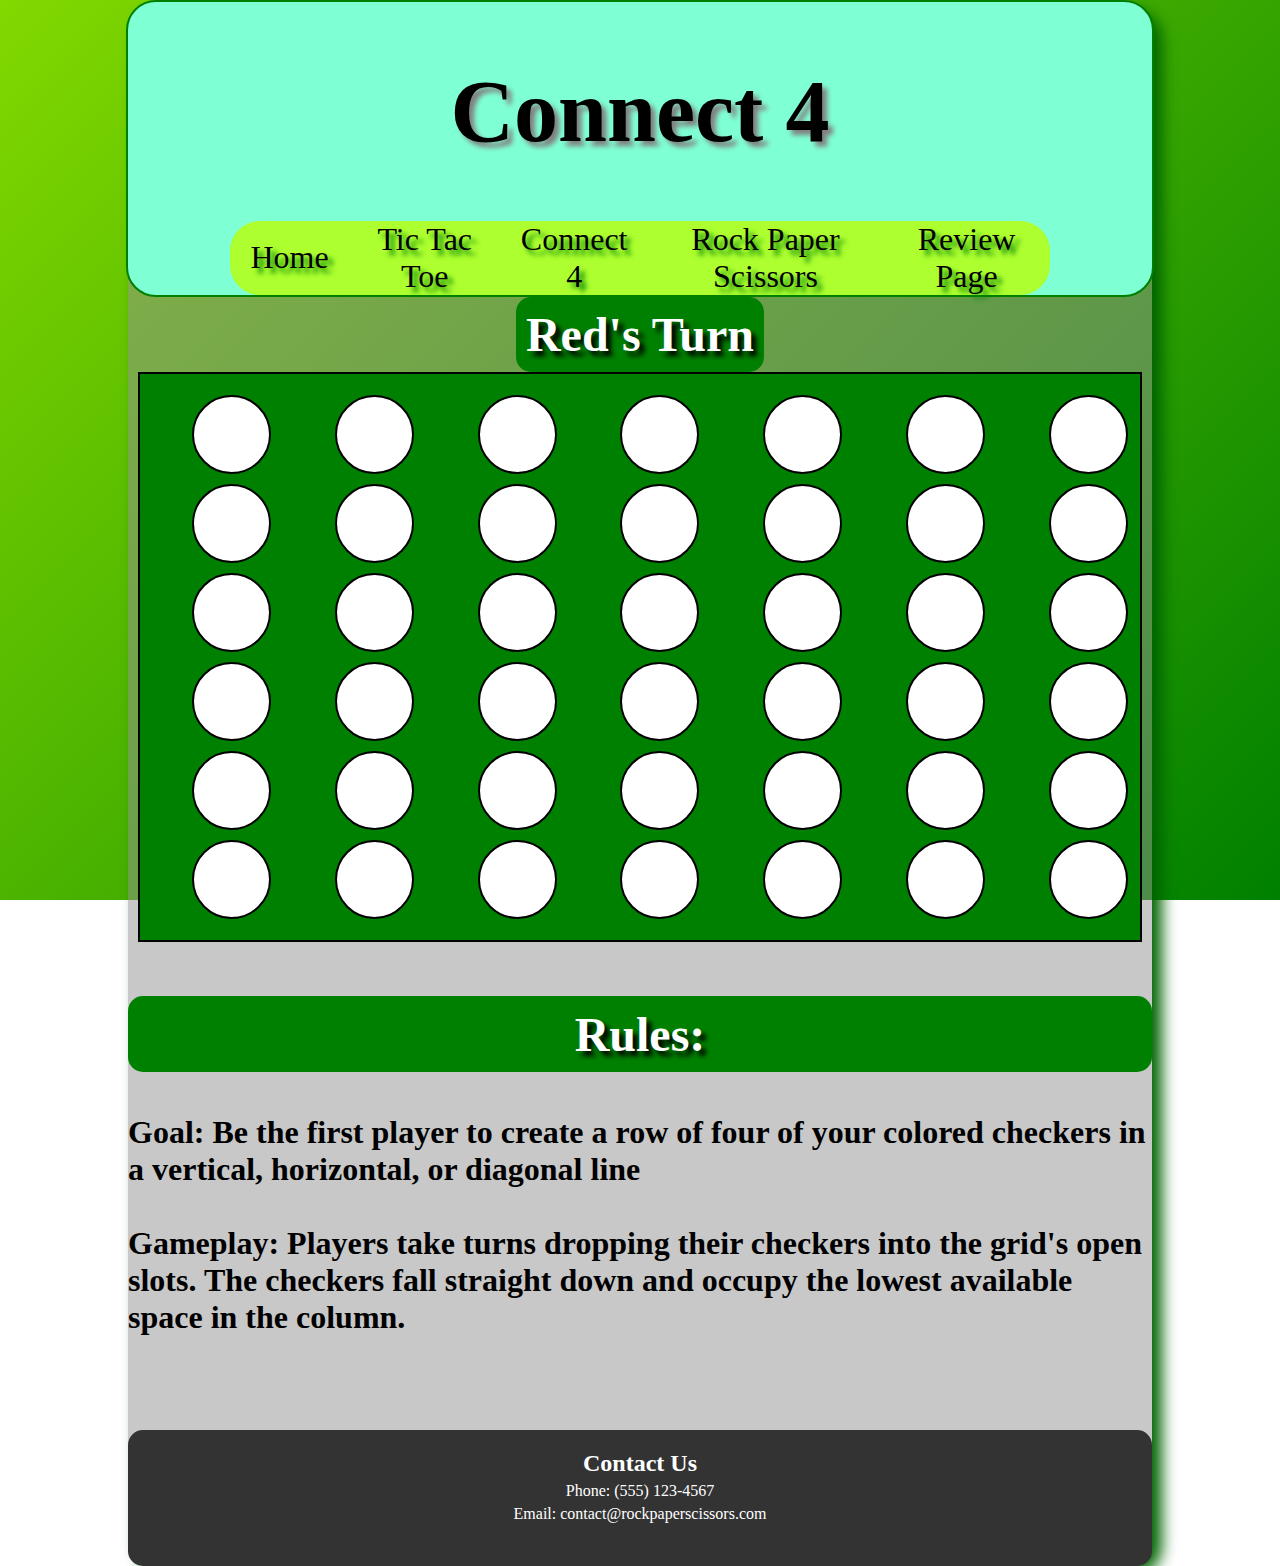
<file: projectTwo/C4.html>
<!DOCTYPE html>
<html>
    <head>
        <link rel="stylesheet" href="C4.css"/>
        <link rel="stylesheet" href="footer.css">
        <link rel="stylesheet" href="header.css">
        <link rel="stylesheet" href="Master.css">

    </head>
    <body>
        <header>
            <h1>
               Connect 4
            </h1>
            <ul>
                
                <li><a href="Homepage.html">Home</a></li>
                <li><a href="TicTacToe.html">Tic Tac Toe</a></li>
                <li><a href="C4.html">Connect 4</a></li>
                <li><a href="RPS.html">Rock Paper Scissors</a></li>
                <li><a href="reviewpage.html">Review Page</a></li>
            </ul>
        </header>
        
        <h2 id="whosturn">Red's Turn
        </h2>
        <div class="board">
            <ul class="column" id="c1">
                <p id="c1r6"></p>
                <p id="c1r5"></p>
                <p id="c1r4"></p>
                <p id="c1r3"></p>
                <p id="c1r2"></p>
                <p id="c1r1"></p>
            </ul>
            <ul class="column" id="c2">
                <p id="c2r6"></p>
                <p id="c2r5"></p>
                <p id="c2r4"></p>
                <p id="c2r3"></p>
                <p id="c2r2"></p>
                <p id="c2r1"></p>
            </ul>
            <ul class="column" id="c3">
                <p id="c3r6"></p>
                <p id="c3r5"></p>
                <p id="c3r4"></p>
                <p id="c3r3"></p>
                <p id="c3r2"></p>
                <p id="c3r1"></p>
            </ul>
            <ul class="column" id="c4">
                <p id="c4r6"></p>
                <p id="c4r5"></p>
                <p id="c4r4"></p>
                <p id="c4r3"></p>
                <p id="c4r2"></p>
                <p id="c4r1"></p>
            </ul>
            <ul class="column" id="c5">
                <p id="c5r6"></p>
                <p id="c5r5"></p>
                <p id="c5r4"></p>
                <p id="c5r3"></p>
                <p id="c5r2"></p>
                <p id="c5r1"></p>
            </ul>
            <ul class="column" id="c6">
                <p id="c6r6"></p>
                <p id="c6r5"></p>
                <p id="c6r4"></p>
                <p id="c6r3"></p>
                <p id="c6r2"></p>
                <p id="c6r1"></p>
            </ul>
            <ul class="column" id="c7">
                <p id="c7r6"></p>
                <p id="c7r5"></p>
                <p id="c7r4"></p>
                <p id="c7r3"></p>
                <p id="c7r2"></p>
                <p id="c7r1"></p>
            </ul>
        </div>

        <div>
            <br><br><br>
            <h2><b>Rules:</b></h2>
            <h4><b>Goal:</b> Be the first player to create a row of four of your colored checkers in a vertical, horizontal, or diagonal line <br><br>
            <b>Gameplay:</b> Players take turns dropping their checkers into the grid's open slots. The checkers fall straight down and occupy the lowest available space in the column.</h4> 
        </div>
        <footer>
            <div class="footer-content">
                <h3>Contact Us</h3>
                <p>Phone: (555) 123-4567</p>
                <p>Email: contact@rockpaperscissors.com</p>
                <br>
            </div>
        </footer>
    </body>
<script src="C4.js"></script>
</html>
</file>
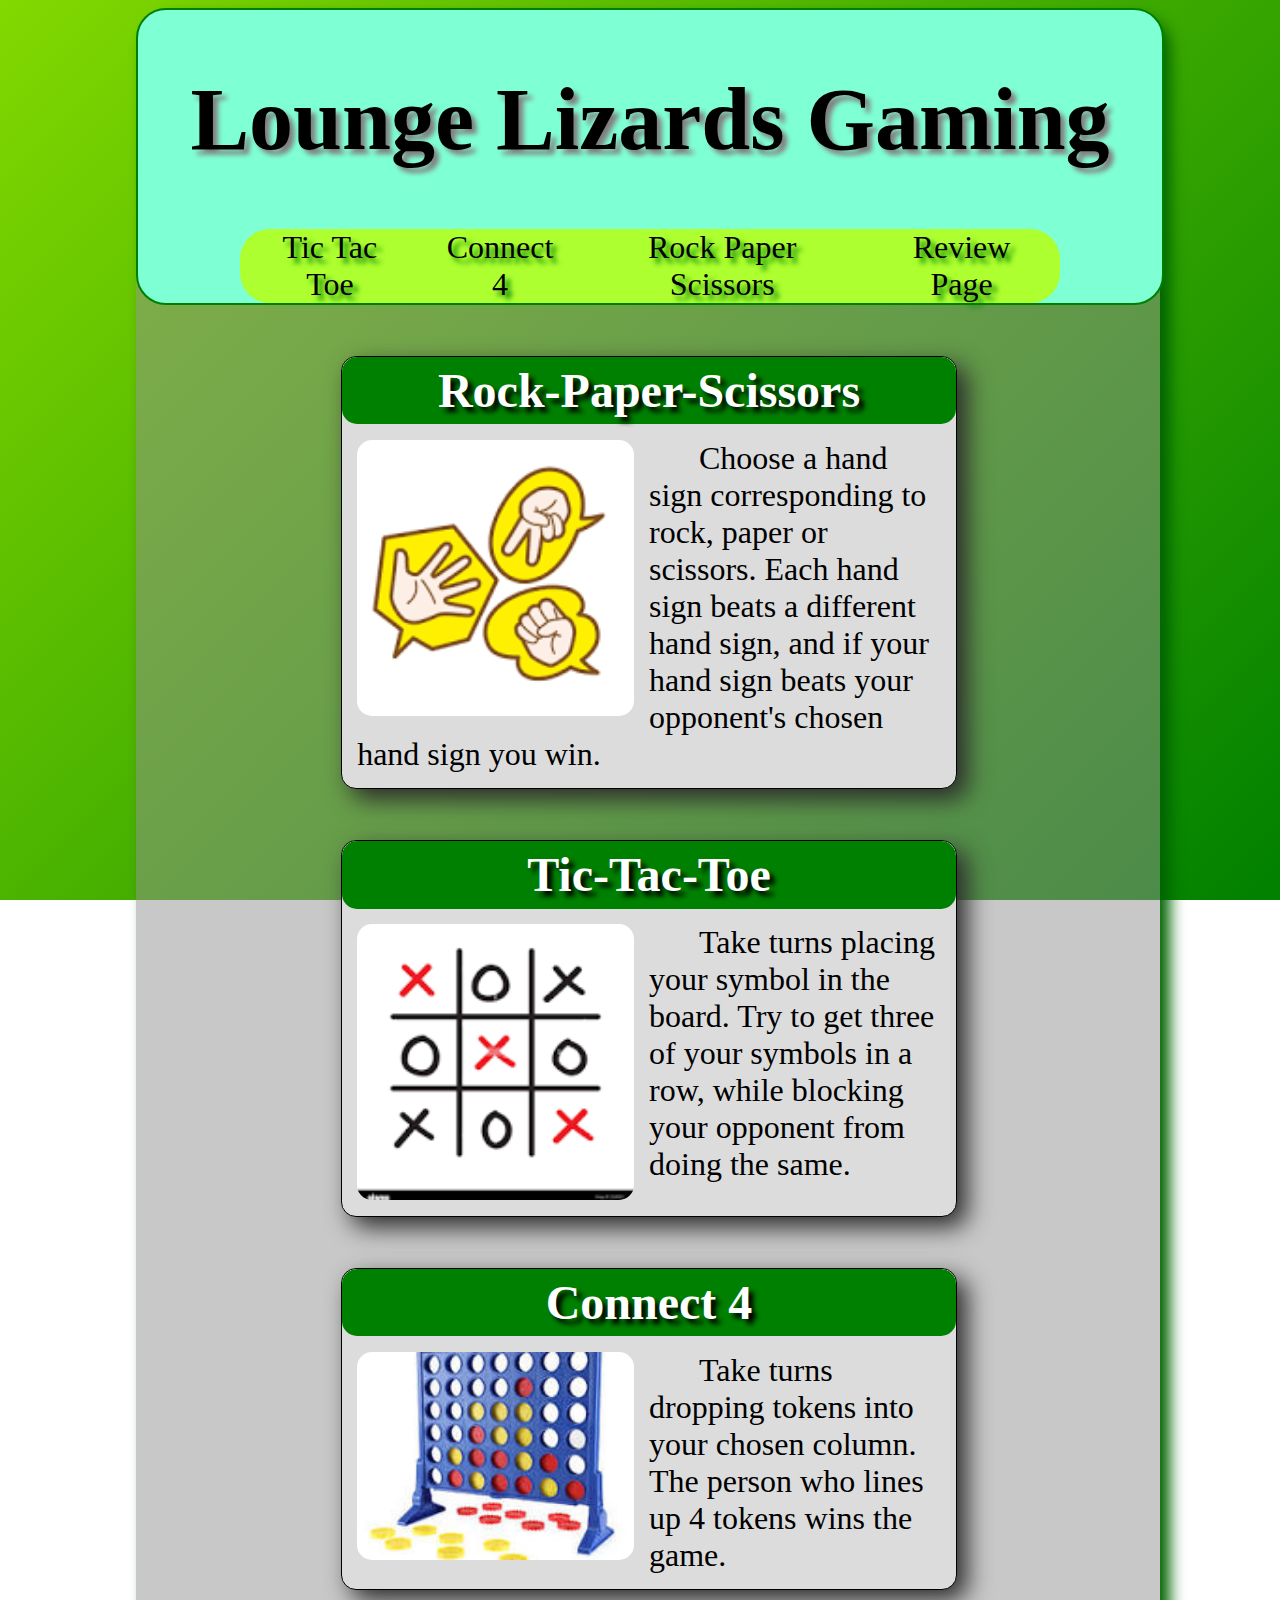
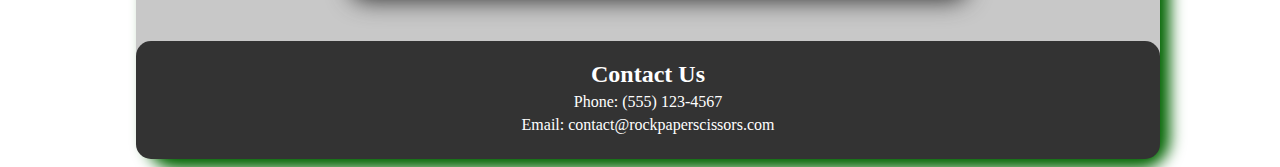
<file: projectTwo/Homepage.html>
<!DOCTYPE html>
<html>
    <head>
        <title>Lounge Lizards Gaming</title>
        <meta name="viewport" content="width=device-width, initial-scale=1">
        <link rel="stylesheet" href="header.css">
        <link rel="stylesheet" href="footer.css">
        <link rel="stylesheet" href="Master.css">
        <link rel="stylesheet" href="mobile.css">
    </head>
    <body>
        <header>
            <h1>Lounge Lizards Gaming</h1>
            <ul>
                <li><a href="TicTacToe.html">Tic Tac Toe</a></li>
                <li><a href="C4.html">Connect 4</a></li>
                <li><a href="RPS.html">Rock Paper Scissors</a></li>
                <li><a href="reviewpage.html">Review Page</a></li>
            </ul>
        </header>
        <div class="gamelink"><a href="RPS.html"><div>
            <h2>Rock-Paper-Scissors</h2>
            <img src="Rock-Paper-Scissors.png" alt="Rock-Paper-Scissors"></img>
            <p>Choose a hand sign corresponding to rock, paper or scissors. Each hand sign beats a different hand sign, and if your hand sign beats your opponent's chosen hand sign you win.</p>
        </div></a></div>
        <div class="gamelink"><a href="TicTacToe.html"><div>
            <h2>Tic-Tac-Toe</h2>
            <img src="Tic-Tac-Toe.png" alt="Tic-Tac-Toe"></img>
            <p >Take turns placing your symbol in the board. Try to get three of your symbols in a row, while blocking your opponent from doing the same. </p>
        </div></a></div>
        <div class="gamelink"><a href="C4.html"><div>
            <h2>Connect 4</h2>
            <img src="Connect 4.jpg" alt="Connect 4">
            <p>Take turns dropping tokens into your chosen column. The person who lines up 4 tokens wins the game. </p>
        </div></a></div>
        <footer>
            <div class="footer-content">
                <h3>Contact Us</h3>
                <p>Phone: (555) 123-4567</p>
                <p>Email: contact@rockpaperscissors.com</p>
            </div>
        </footer>
    </body>
</html>
</file>
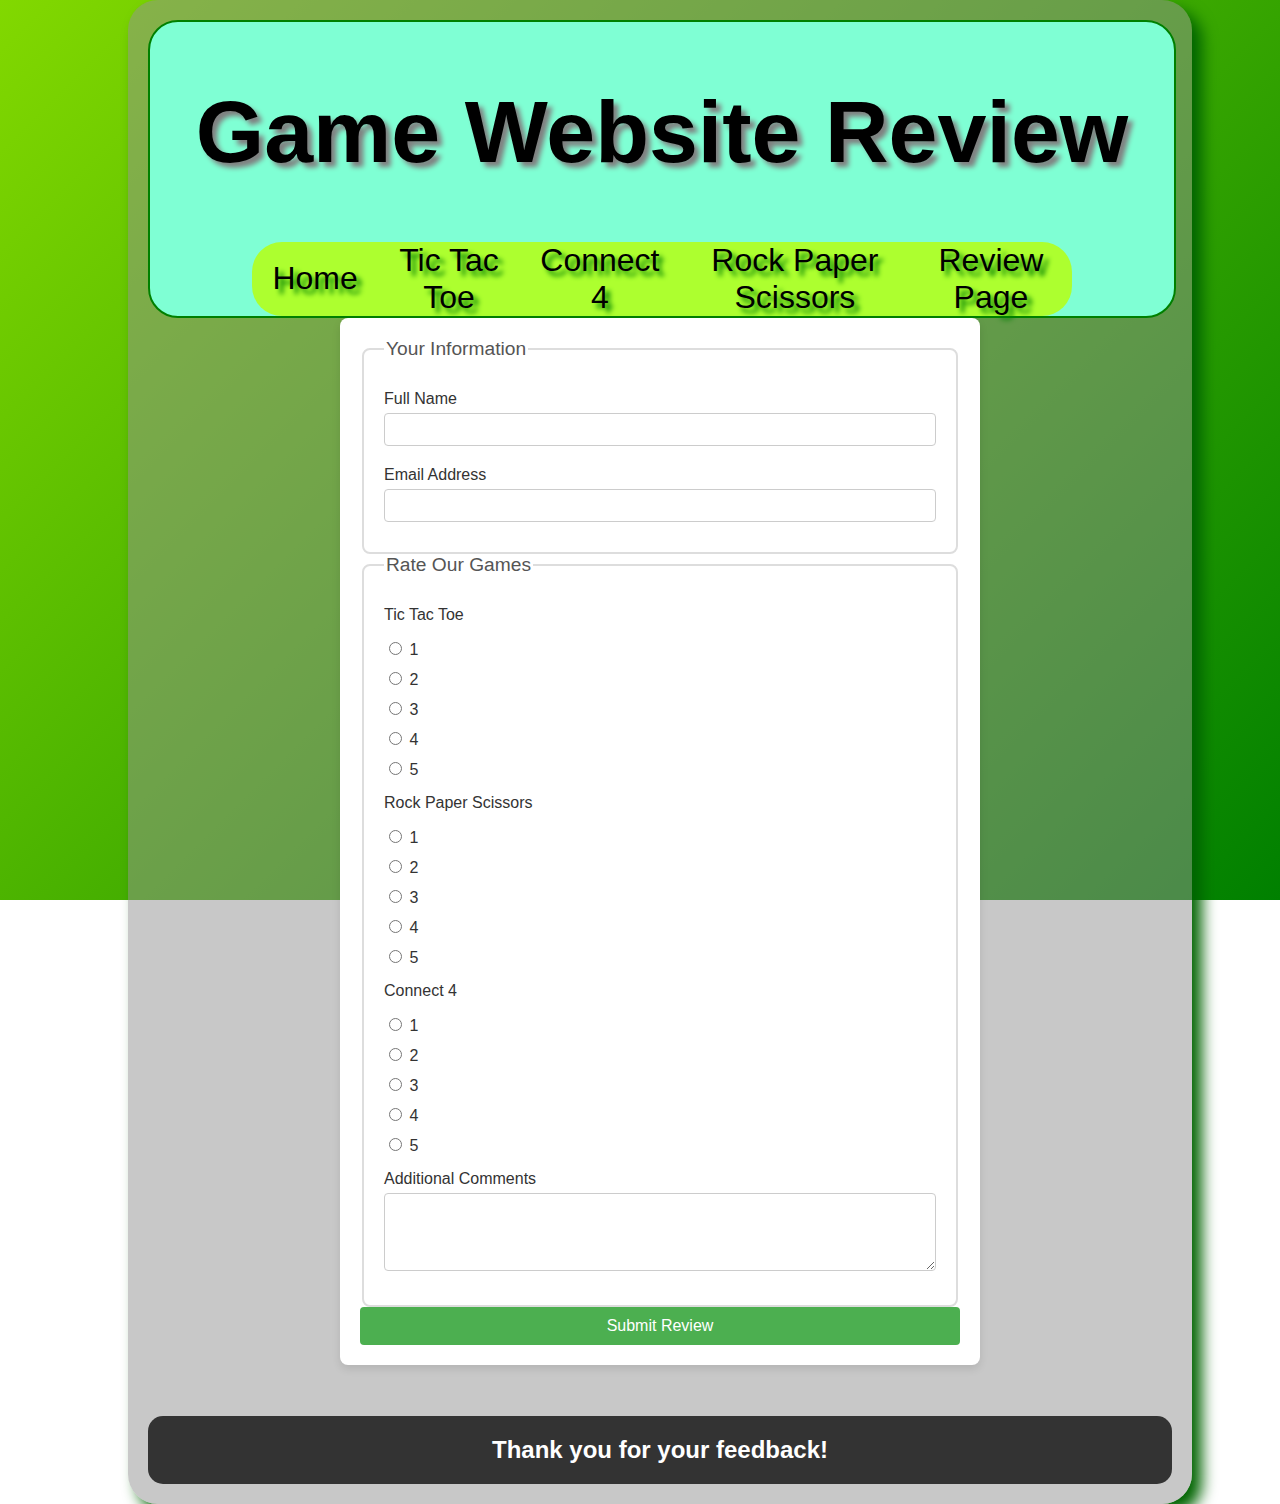
<file: projectTwo/reviewpage.html>
<!DOCTYPE html>
<html lang="en">
<head>
    <meta charset="UTF-8">
    <meta name="viewport" content="width=device-width, initial-scale=1.0">
    <title>Game Review</title>
    <link rel="stylesheet" href="header.css">
    <link rel="stylesheet" href="footer.css">
    <link rel="stylesheet" href="reviewpage.css">
    <link rel="stylesheet" href="Master.css">
    <script src="reviewpage.js"></script>
</head>
<body>

<!-- Header Section -->
<header>
    <h1>Game Website Review</h1>
    <ul>
        <li><a href="Homepage.html">Home</a></li>
        <li><a href="TicTacToe.html">Tic Tac Toe</a></li>
        <li><a href="C4.html">Connect 4</a></li>
        <li><a href="RPS.html">Rock Paper Scissors</a></li>
        <li><a href="reviewpage.html">Review Page</a></li>
    </ul>
</header>

<div class="container">
    
    <form id="reviewForm" onsubmit="handleFormSubmit(event)">
        <fieldset>
            <legend>Your Information</legend>
            <label for="name">Full Name</label>
            <input type="text" id="name" name="name" required>

            <label for="email">Email Address</label>
            <input type="email" id="email" name="email" required>
        </fieldset>

        <fieldset>
            <legend>Rate Our Games</legend>

            <!-- Tic Tac Toe Rating -->
            <div class="rating-section">
                <label for="tic-tac-toe-rating" class="rating-label">Tic Tac Toe</label>
                <div>
                    <label><input type="radio" name="tic_tac_toe_rating" value="1"> 1</label>
                    <label><input type="radio" name="tic_tac_toe_rating" value="2"> 2</label>
                    <label><input type="radio" name="tic_tac_toe_rating" value="3"> 3</label>
                    <label><input type="radio" name="tic_tac_toe_rating" value="4"> 4</label>
                    <label><input type="radio" name="tic_tac_toe_rating" value="5"> 5</label>
                </div>
            </div>

            <!-- Rock Paper Scissors Rating -->
            <div class="rating-section">
                <label for="rock-paper-scissors-rating" class="rating-label">Rock Paper Scissors</label>
                <div>
                    <label><input type="radio" name="rock_paper_scissors_rating" value="1"> 1</label>
                    <label><input type="radio" name="rock_paper_scissors_rating" value="2"> 2</label>
                    <label><input type="radio" name="rock_paper_scissors_rating" value="3"> 3</label>
                    <label><input type="radio" name="rock_paper_scissors_rating" value="4"> 4</label>
                    <label><input type="radio" name="rock_paper_scissors_rating" value="5"> 5</label>
                </div>
            </div>

            <!-- Connect 4 Rating -->
            <div class="rating-section">
                <label for="connect-4-rating" class="rating-label">Connect 4</label>
                <div>
                    <label><input type="radio" name="connect_4_rating" value="1"> 1</label>
                    <label><input type="radio" name="connect_4_rating" value="2"> 2</label>
                    <label><input type="radio" name="connect_4_rating" value="3"> 3</label>
                    <label><input type="radio" name="connect_4_rating" value="4"> 4</label>
                    <label><input type="radio" name="connect_4_rating" value="5"> 5</label>
                </div>
            </div>

            <label for="comments">Additional Comments</label>
            <textarea id="comments" name="comments" rows="4"></textarea>
        </fieldset>

        <button type="submit">Submit Review</button>
    </form>
</div>

<!-- Footer Section -->
<footer>
    <div class="footer-content">
        <h3>Thank you for your feedback!</h3>
    </div>
</footer>

</body>
</html>
</file>
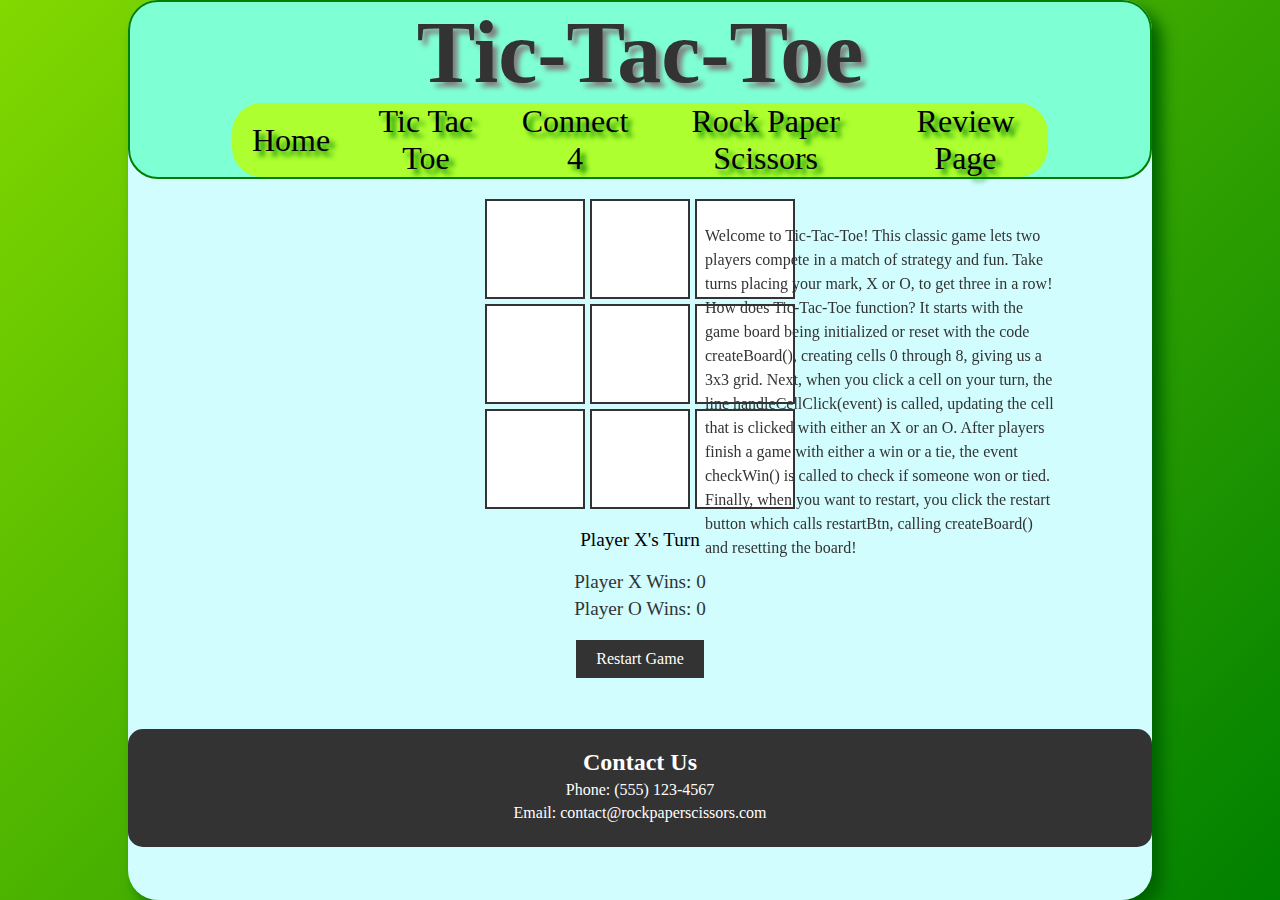
<file: projectTwo/TicTacToe.html>
<!DOCTYPE html>
<html lang="en">
<head>
    <meta charset="UTF-8">
    <meta name="viewport" content="width=device-width, initial-scale=1.0">
    <title>Tic-Tac-Toe!</title>
    
    <link rel="stylesheet" href="TTT.css">
    <link rel="stylesheet" href="header.css">
    <link rel="stylesheet" href="footer.css">
    <link rel="stylesheet" href="Master.css">
</head>
<body>
    <header>
        <h1>Tic-Tac-Toe</h1>
        <ul>
            <li><a href="Homepage.html">Home</a></li>
            <li><a href="TicTacToe.html">Tic Tac Toe</a></li>
            <li><a href="C4.html">Connect 4</a></li>
            <li><a href="RPS.html">Rock Paper Scissors</a></li>
            <li><a href="reviewpage.html">Review Page</a></li></ul>
    </header>
    <div class="container">
        
        <div class="game-board" id="gameBoard">
            <!-- Cells for the game will be generated here -->
        </div>
        <div class="status" id="status">Player X's Turn</div>
        <div class="scoreboard">
            <p>Player X Wins: <span id="playerXWins">0</span></p>
            <p>Player O Wins: <span id="playerOWins">0</span></p>
        </div>
        
        <button class="restart" id="restartBtn">Restart Game</button>
    </div>
    <div class="description-container">
        <p id="rightDescription">
            Welcome to Tic-Tac-Toe! This classic game lets two players compete in a match of strategy and fun. Take turns placing your mark, X or O, to get three in a row!
        <br>
            How does Tic-Tac-Toe function? It starts with the game board being initialized or reset with the code createBoard(), creating cells 0 through 8, giving us a 3x3 grid. Next, when you click a cell on your turn, the line handleCellClick(event) is called, updating the cell that is clicked with either an X or an O. After players finish a game with either a win or a tie, the event checkWin() is called to check if someone won or tied. Finally, when you want to restart, you click the restart button which calls restartBtn, calling createBoard() and resetting the board!
        </p>
    </div>
    <script src="TTT.js"></script>
    <footer>
        <div class="footer-content">
            <h3>Contact Us</h3>
            <p>Phone: (555) 123-4567</p>
            <p>Email: contact@rockpaperscissors.com</p>
        </div>
    </footer>
</body>
</html>
</file>
<file: projectTwo/C4.css>
html {

    font-family: 'Times New Roman', Times, serif;
}

header {
    width: 100%; /* Make the header span across the screen */
    min-height: 60px; /* Set a minimum height for better alignment */
}

header ul {
    display: flex;
    align-items: center; /* Center items vertically */
    justify-content: center; /* Center items horizontally */
    list-style-type: none;
    padding: 0; /* Remove default padding */
    margin: 0; /* Remove default margin */
}

header ul li {
    margin: 0 20px; /* Space between items */
}

header ul li a {
    text-decoration: none; /* Remove underline */
    color: black; /* Text color */
}

body {
    display: grid;
    place-items: center;
    margin: 0; /* Remove default body margin */
}

h1, h2 {
    text-align: center;
}

.board {
    display: grid;
    grid-template-columns: repeat(7, 1fr);
    border: 2px solid black;
    width: 1000px;
    background-color: green;
}

ul.column {
    display: grid;
    place-items: center;
}

ul.column p {
    margin: 5px;
    width: 75px;
    height: 75px;
    border: 2px solid black;
    border-radius: 50%;
    background-color: white;
}

ul.column:hover {
    cursor: pointer;
    background-color: aquamarine;
}

@media (max-width: 700px) {
    .board {
        width: 500px;
    }
    ul.column p {
        width: 55px;
        height: 55px;
    }
}

@media (max-width: 520px) {
    .board {
        width: 400px;
    }
    ul.column p {
        width: 40px;
        height: 40px;
    }
}
</file>
<file: projectTwo/footer.css>
/* Footer Styles */
footer {
    background-color: #333; /* Dark background for footer */
    color: #fff; /* White text color */
    text-align: center; /* Center text */
    padding: 20px 0; /* Vertical padding */
    position: relative; /* Position relative for any absolute children */
    bottom: 0; /* Stick to the bottom */
    width: 100%; /* Full width */
}

.footer-content h3 {
    margin: 0; /* Remove default margin */
    font-size: 1.5em; /* Font size for heading */
}

.footer-content p {
    margin: 5px 0; /* Space between paragraphs */
    font-size: 1em; /* Font size for text */
}
</file>
<file: projectTwo/header.css>
/* header.css */
header {
    width: 100%; /* Make the header span across the screen */
    min-height: 60px; /* Set a minimum height for better alignment */
    background-color: aquamarine;
}

header ul {
    display: flex;
    align-items: center; /* Center items vertically */
    justify-content: center; /* Center items horizontally */
    list-style-type: none;
    padding: 0; /* Remove default padding */
    margin: 0; /* Remove default margin */
    background-color: greenyellow;
}

header ul li {
    margin: 0 20px; /* Space between items */
}

header ul li a {
    text-decoration: none; /* Remove underline */
    color: black; /* Text color */
}
</file>
<file: projectTwo/Master.css>
html{
    background: linear-gradient(135deg,rgb(130, 216, 0),green);
    background-attachment: fixed;
    font-family: 'Times New Roman', Times, serif;
}
body{
    position: relative;
    width: 80%;
    left: 10%;
    background-color: rgba(145, 145, 145, .5);
    border-radius: 30px;
    box-shadow: darkgreen 10px 10px 15px;
}

header{
    text-align: center;
    margin: 0%;
    border-style: solid;
    border-width: 2px;
    border-color: green;
    border-radius: 30px;
    text-shadow: Gray 5px 5px 5px;
}
header ul{
    text-shadow: green 5px 5px 5px;
    font-size: 2em;
    border-radius: 30px;
    width: 80%;
    margin-left: 10%;
}
h1{
    font-size: 5.5em;
}
h2{
    background-color: green;
    color: white;
    text-align: center;
    font-size: 3em;
    margin: 0%;
    text-shadow: black 5px 5px 5px;
    border-radius: 15px;
    padding: 1%;
}
h4{
    font-size: 2em;
}
div.gamelink{
    position: relative;
    width: 60%;
    overflow: auto;
    background-color: gainsboro;
    border-style: solid;
    border-color: black;
    border-width: 1px;
    margin-top: 5%;
    margin-left: 20%;
    box-shadow: 10px 10px 25px rgb(43, 43, 43);
    border-radius: 15px;
}
div.gamelink a{
    text-decoration: none;
}
div.gamelink a div p{
    color: black;
    text-align: left;
    text-indent: 50px;
    font-size: 2em;
    margin: 2.5%;
    padding: 0%;
}
div.gamelink a div img{
    margin: 2.5%;
    float: left;
    width: 45%;
    height: auto;
    border-radius: 15px;
}
footer{
    margin-top: 5%;
    border-radius: 15px;
}
</file>
<file: projectTwo/mobile.css>
/* New Styles Added Below */
@media only screen and (max-width:480px){
    body{
        width: 95%;
        left: 0%;
    }
    header ul{
        flex-direction: column;
        font-size: 2em;
        width: 100%;
        margin-left: 0%;
    }
    h1{
        font-size: 2em;
    }
    header ul{
        font-size: 1.5em;
    }
    h2{
        font-size: 2em;
    }
    div.gamelink{
        width: 85%;
        margin-top: 7.5%;
        margin-left: 7.5%;
    }
    div.gamelink a div p{
        text-indent: 5px;
        font-size: 1em;
    }
}
 /* Tablet Styles Added Below */
 @media only screen and (min-width:481px) {
    body{
        width: 95%;
        left: 0%;
    }
    header ul{
        flex-direction: column;
        font-size: 2em;
        width: 100%;
        margin-left: 0%;
    }
    h1{
        font-size: 3.5em;
    }
    header ul{
        font-size: 2em;
    }
    h2{
        font-size: 3em;
    }
    div.gamelink{
        width: 85%;
        margin-top: 7.5%;
        margin-left: 7.5%;
    }
    div.gamelink a div p{
        text-indent: 5px;
        font-size: 2em;
    }
}

 /* New Styles Added Below */
 @media only screen and (min-width:769px){
    body{
        width: 80%;
        left: 10%;
    }
    header ul{
        flex-direction: row;
        font-size: 2em;
        width: 80%;
        margin-left: 10%;
    }
    h1{
        font-size: 5.5em;
    }
    header ul{
        font-size: 2em;
    }
    h2{
        font-size: 3em;
    }
    div.gamelink{
        width: 60%;
        margin-top: 5%;
        margin-left: 20%;
    }
    div.gamelink a div p{
        text-indent: 50px;
        font-size: 2em;
    }
 }
</file>
<file: projectTwo/reviewpage.css>
/* General Styles */
body {
    font-family: Arial, sans-serif;
    margin: 0;
    padding: 20px;
    background-color: #f4f4f9;
    display: flex;
    flex-direction: column;
    min-height: 100vh; /* Ensure body takes full viewport height */
}

.container {
    width: 100%;
    max-width: 600px;
    margin: 0 auto;
    padding: 20px;
    background-color: #fff;
    box-shadow: 0 4px 8px rgba(0, 0, 0, 0.1);
    border-radius: 8px;
    flex: 1; /* Ensure it grows to fill the available space */
}

h2 {
    text-align: center;
    color: #333;
}

/* Header Styles */
header {
    width: 100%; /* Make the header span across the screen */
    min-height: 60px; /* Set a minimum height for better alignment */
    background-color: aquamarine;
}

header ul {
    display: flex;
    align-items: center; /* Center items vertically */
    justify-content: center; /* Center items horizontally */
    list-style-type: none;
    padding: 0; /* Remove default padding */
    margin: 0; /* Remove default margin */
    background-color: greenyellow;
}

header ul li {
    margin: 0 20px; /* Space between items */
}

header ul li a {
    text-decoration: none; /* Remove underline */
    color: black; /* Text color */
}

/* Form Styles */
fieldset {
    border: 2px solid #ddd;
    padding: 20px;
    border-radius: 8px;
}

legend {
    font-size: 1.2em;
    color: #555;
}

label {
    display: block;
    margin: 10px 0 5px;
    color: #333;
}

input[type="text"], input[type="email"], textarea {
    width: 100%;
    padding: 8px;
    margin-bottom: 10px;
    border: 1px solid #ccc;
    border-radius: 4px;
    box-sizing: border-box;
}

.rating-section {
    display: flex;
    flex-direction: column;
}

.rating-label {
    margin-bottom: 5px;
}

.rating-label input[type="radio"] {
    margin-right: 5px;
}

button {
    padding: 10px 20px;
    background-color: #4CAF50;
    color: white;
    border: none;
    border-radius: 4px;
    cursor: pointer;
    font-size: 16px;
    width: 100%;
}

button:hover {
    background-color: #45a049;
}

/* Footer Styles */
footer {
    background-color: #333; /* Dark background for footer */
    color: #fff; /* White text color */
    text-align: center; /* Center text */
    padding: 20px 0; /* Vertical padding */
    position: relative; /* Position relative for any absolute children */
    bottom: 0; /* Stick to the bottom */
    width: 100%; /* Full width */
}

.footer-content h3 {
    margin: 0; /* Remove default margin */
    font-size: 1.5em; /* Font size for heading */
}

.footer-content p {
    margin: 5px 0; /* Space between paragraphs */
    font-size: 1em; /* Font size for text */
}
</file>
<file: projectTwo/TTT.css>
* {
    box-sizing: border-box;
    margin: 0;
    padding: 0;
    font-family: 'Times New Roman', Times, sans-serif;
}

body {
    display: flex;
    flex-direction: column; /* Stack children vertically */
    align-items: center; /* Center horizontally */
    background-color: #f0f0f0;
    
}

body {
    display: flex;
    flex-direction: column; /* Stack children vertically */
    align-items: center; /* Center horizontally */
    background: linear-gradient(135deg, #d1fdff, #d1fdff);
    min-height: 100vh; /* Ensure it spans the entire viewport */
    margin: 0;
}


header {
    width: 100%; /* Make the header span across the screen */
    min-height: 60px; /* Set a minimum height for better alignment */
}

header ul {
    display: flex;
    align-items: center; /* Center items vertically */
    justify-content: center; /* Center items horizontally */
    list-style-type: none;
    padding: 0; /* Remove default padding */
    margin: 0; /* Remove default margin */
    background-color: #dddddd;
}

header ul li {
    margin: 0 20px; /* Space between items */
}

header ul li a {
    text-decoration: none; /* Remove underline */
    color: black; /* Text color */
}

.container {
    text-align: center;
}

h1 {
    color: #333;
    
}

.description-container {
    position: fixed;
    right: 225px; /* Distance from the right edge */
    top: 43.5%; /* Center vertically */
    transform: translateY(-50%); /* Adjust to actual center */
    max-width: 350px; /* Optional: Limit the paragraph width */
    text-align: left; /* Align text to the left */
}

#rightDescription {
    font-size: 1em; /* Font size */
    line-height: 1.5; /* Line spacing for readability */
    color: #333; /* Text color */
}


.game-board {
    display: grid;
    grid-template-columns: repeat(3, 100px);
    gap: 5px;
    margin: 20px auto; /* Center the game board */
}

.cell {
    width: 100px;
    height: 100px;
    display: flex;
    align-items: center;
    justify-content: center;
    font-size: 2.5em;
    font-weight: bold;
    background-color: #fff;
    border: 2px solid #333;
    cursor: pointer;
    transition: background-color 0.3s, transform 0.2s;
}

.cell:hover {
    background-color: #e0e0e0;
    transform: scale(1.1); /* Slight zoom effect */
}

.cell.X {
    color: #ff6f61;
    text-shadow: 2px 2px 4px rgba(255, 0, 0, 0.5);
}

.cell.O {
    color: #61a6ff;
    text-shadow: 2px 2px 4px rgba(0, 0, 255, 0.5);
}


.status {
    margin: 10px 0;
    font-size: 1.2em;
}

.restart {
    padding: 10px 20px;
    font-size: 1em;
    color: #fff;
    background-color: #333;
    border: none;
    cursor: pointer;
    transition: background-color 0.3s;
}

.restart:hover {
    background-color: #555;
}

.scoreboard {
    margin: 20px 0;
    text-align: center;
    font-size: 1.2em;
    color: #333;
}
.scoreboard p {
    margin: 5px 0;
}
</file>
